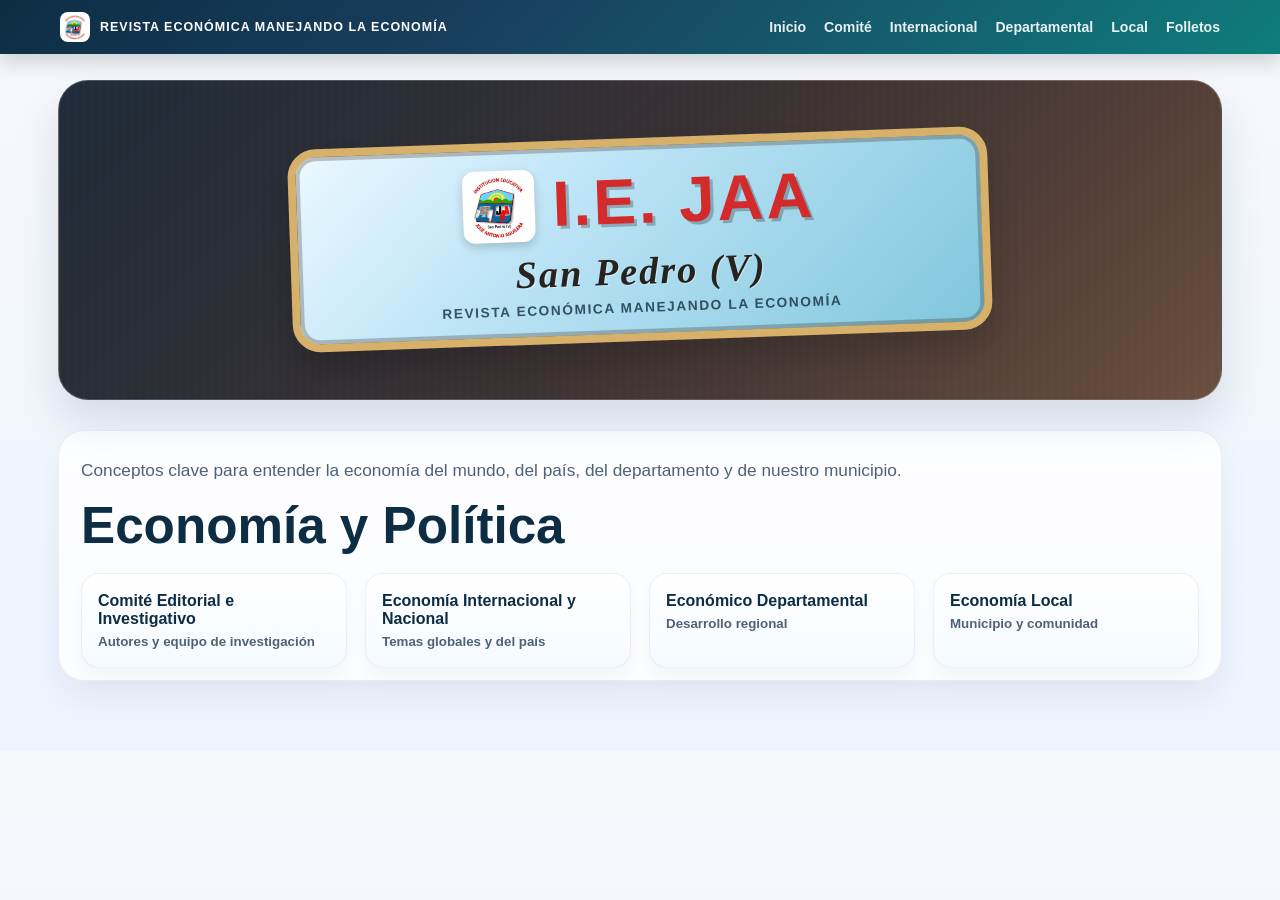
<file: index.html>
﻿<!DOCTYPE html>
<html lang="es">

<head>
  <meta charset="UTF-8" />
  <meta name="viewport" content="width=device-width, initial-scale=1.0" />
  <meta name="theme-color" content="#0d2d44" />
  <title>Economía y Política | Revista Escolar</title>
  <link rel="icon" type="image/jpeg" href="img/logo.jpg" />
  <link rel="stylesheet" href="index.css" />
  
</head>

<body>
  <header class="topbar">
    <div class="topbar-inner">
      <a class="brand" href="index.html">
        <img src="img/logo.jpg" alt="Escudo de la Institución Educativa José Antonio Aguilera" />
        <span>Revista Económica Manejando la Economía </span>
      </a>
      <nav class="nav" aria-label="Menú principal">
        <a href="index.html">Inicio</a>
        <a href="comite.html">Comité</a>
        <a href="internacional.html">Internacional</a>
        <a href="departamental.html">Departamental</a>
        <a href="local.html">Local</a>
        <a href="folletospubli.html">Folletos</a>
      </nav>
    </div>
  </header>

  <main class="page-shell">
    <div class="hero-wrap">
      <div class="hero">
        <div class="badge" aria-label="Cabecera de la revista">
          <div class="badge-top">
            <img class="mini-mark" src="img/logo.jpg" alt="Escudo de la Institución Educativa José Antonio Aguilera" />
            <div class="badge-title">I.E. JAA</div>
          </div>
          <div class="badge-text">San Pedro (V)</div>
          <div class="badge-sub">Revista Económica Manejando la Economía</div>
        </div>
      </div>
    </div>

    <div class="content-panel">
      <p class="lead">Conceptos clave para entender la economía del mundo, del país, del departamento y de nuestro
        municipio.</p>
      <h1>Economía y Política</h1>

      <div class="quick-links">
        <a class="quick-link" href="comite.html">Comité Editorial e Investigativo<small>Autores y equipo de
            investigación</small></a>
        <a class="quick-link" href="internacional.html">Economía Internacional y Nacional<small>Temas globales y del
            país</small></a>
        <a class="quick-link" href="departamental.html">Económico Departamental<small>Desarrollo regional</small></a>
        <a class="quick-link" href="local.html">Economía Local<small>Municipio y comunidad</small></a>
      </div>
    </div>
  </main>
</body>

</html>
</file>
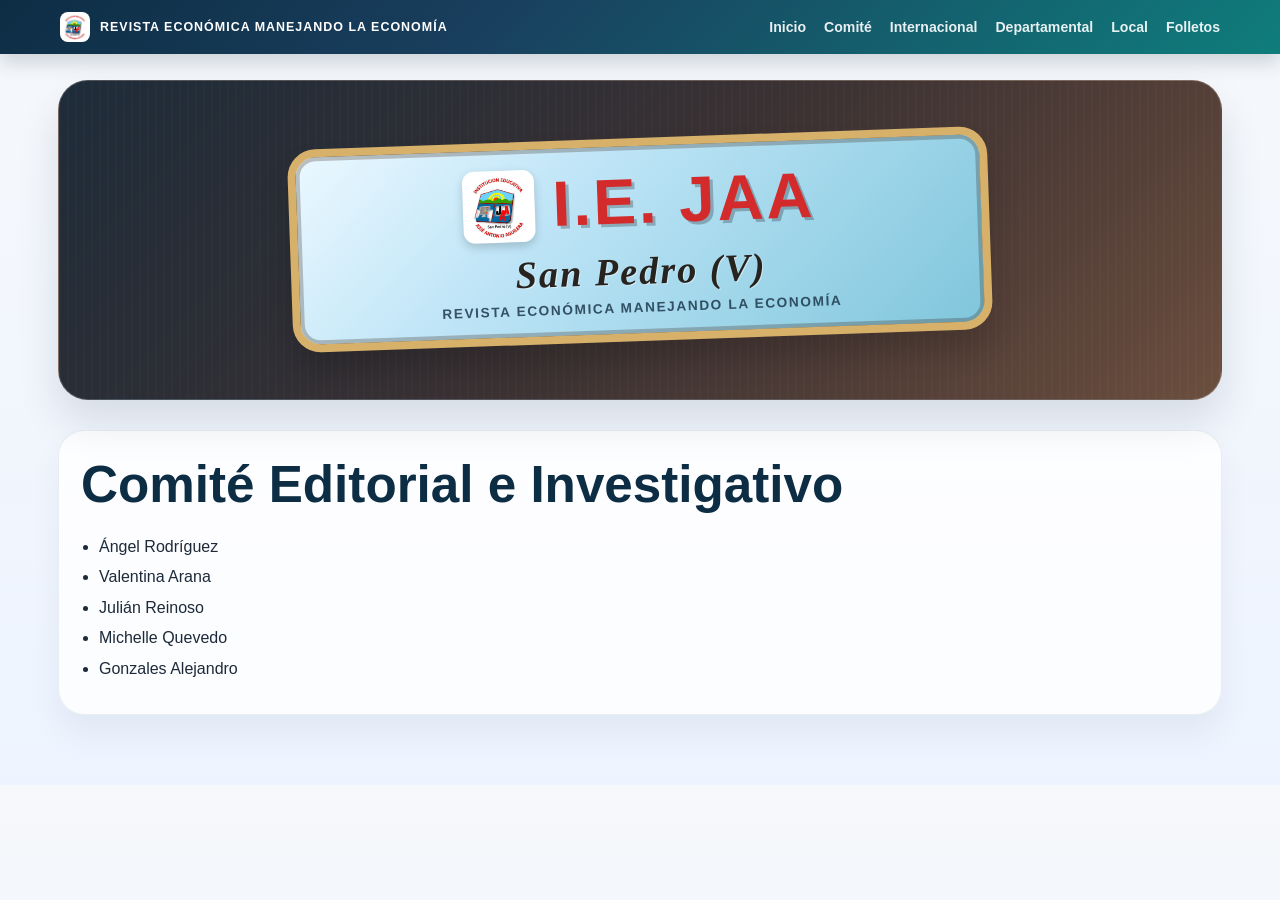
<file: comite.html>
﻿<!DOCTYPE html>
<html lang="es">

<head>
  <meta charset="UTF-8" />
  <meta name="viewport" content="width=device-width, initial-scale=1.0" />
  <title>Comité Editorial e Investigativo | Economía y Política</title>
  <link rel="icon" type="image/jpeg" href="img/logo.jpg" />
  <link rel="stylesheet" href="index.css" />
</head>

<body>
  <header class="topbar">
    <div class="topbar-inner">
      <a class="brand" href="index.html">
        <img src="img/logo.jpg" alt="Escudo de la Institución Educativa José Antonio Aguilera" />
        <span>Revista Económica Manejando la Economía</span>
      </a>
      <nav class="nav" aria-label="Menú principal">
        <a href="index.html">Inicio</a>
        <a href="comite.html">Comité</a>
        <a href="internacional.html">Internacional</a>
        <a href="departamental.html">Departamental</a>
        <a href="local.html">Local</a>
        <a href="folletospubli.html">Folletos</a>
      </nav>
    </div>
  </header>

  <main class="page-shell">
    <div class="hero-wrap">
      <div class="hero">
        <div class="badge" aria-label="Cabecera de la revista">
          <div class="badge-top">
            <img class="mini-mark" src="img/logo.jpg" alt="Escudo de la Institución Educativa José Antonio Aguilera" />
            <div class="badge-title">I.E. JAA</div>
          </div>
          <div class="badge-text">San Pedro (V)</div>
          <div class="badge-sub">Revista Económica Manejando la Economía</div>
        </div>
      </div>
    </div>
    <div class="content-panel">
      <h1>Comité Editorial e Investigativo</h1>
      <ul class="section-list">
        <li>Ángel Rodríguez</li>
        <li>Valentina Arana</li>
        <li>Julián Reinoso</li>
        <li>Michelle Quevedo</li>
        <li>Gonzales Alejandro</li>
      </ul>
    </div>
  </main>
</body>

</html>
</file>
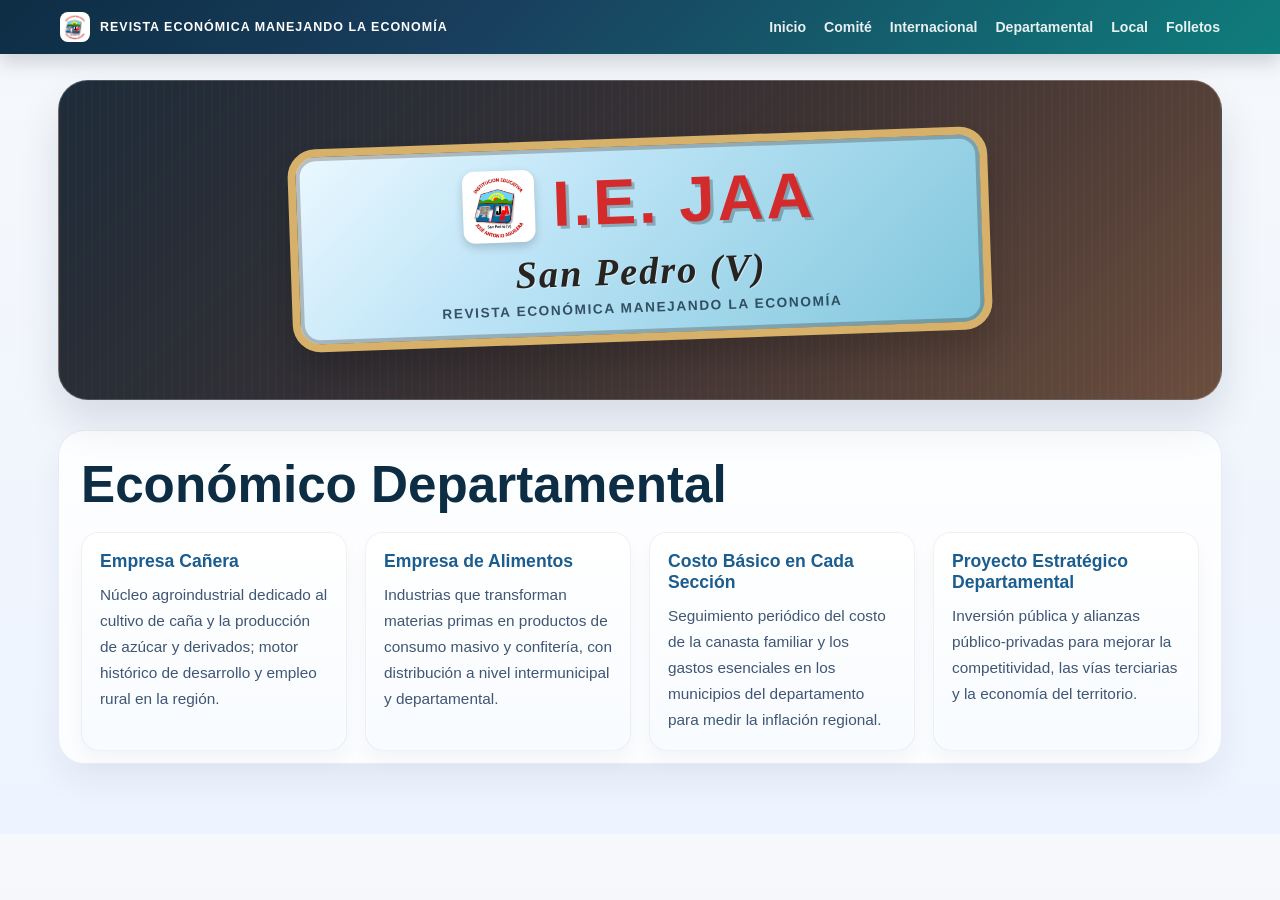
<file: departamental.html>
﻿<!DOCTYPE html>
<html lang="es">

<head>
  <meta charset="UTF-8" />
  <meta name="viewport" content="width=device-width, initial-scale=1.0" />
  <title>Económico Departamental | Economía y Política</title>
  <link rel="icon" type="image/jpeg" href="img/logo.jpg" />
  <link rel="stylesheet" href="index.css" />
</head>

<body>
  <header class="topbar">
    <div class="topbar-inner">
      <a class="brand" href="index.html">
        <img src="img/logo.jpg" alt="Escudo de la Institución Educativa José Antonio Aguilera" />
        <span>Revista Económica Manejando la Economía</span>
      </a>
      <nav class="nav" aria-label="Menú principal">
        <a href="index.html">Inicio</a>
        <a href="comite.html">Comité</a>
        <a href="internacional.html">Internacional</a>
        <a href="departamental.html">Departamental</a>
        <a href="local.html">Local</a>
        <a href="folletospubli.html">Folletos</a>
      </nav>
    </div>
  </header>

  <main class="page-shell">
    <div class="hero-wrap">
      <div class="hero">
        <div class="badge" aria-label="Cabecera de la revista">
          <div class="badge-top">
            <img class="mini-mark" src="img/logo.jpg" alt="Escudo de la Institución Educativa José Antonio Aguilera" />
            <div class="badge-title">I.E. JAA</div>
          </div>
          <div class="badge-text">San Pedro (V)</div>
          <div class="badge-sub">Revista Económica Manejando la Economía</div>
        </div>
      </div>
    </div>

    <div class="content-panel">
      <h1>Económico Departamental</h1>
      <div class="grid">
        <article class="article-card">
          <h3>Empresa Cañera</h3>
          <p>Núcleo agroindustrial dedicado al cultivo de caña y la producción de azúcar y derivados; motor histórico de
            desarrollo y empleo rural en la región.</p>
        </article>
        <article class="article-card">
          <h3>Empresa de Alimentos</h3>
          <p>Industrias que transforman materias primas en productos de consumo masivo y confitería, con distribución a
            nivel intermunicipal y departamental.</p>
        </article>
        <article class="article-card">
          <h3>Costo Básico en Cada Sección</h3>
          <p>Seguimiento periódico del costo de la canasta familiar y los gastos esenciales en los municipios del
            departamento para medir la inflación regional.</p>
        </article>
        <article class="article-card">
          <h3>Proyecto Estratégico Departamental</h3>
          <p>Inversión pública y alianzas público-privadas para mejorar la competitividad, las vías terciarias y la
            economía del territorio.</p>
        </article>
      </div>
    </div>
  </main>
</body>

</html>
</file>
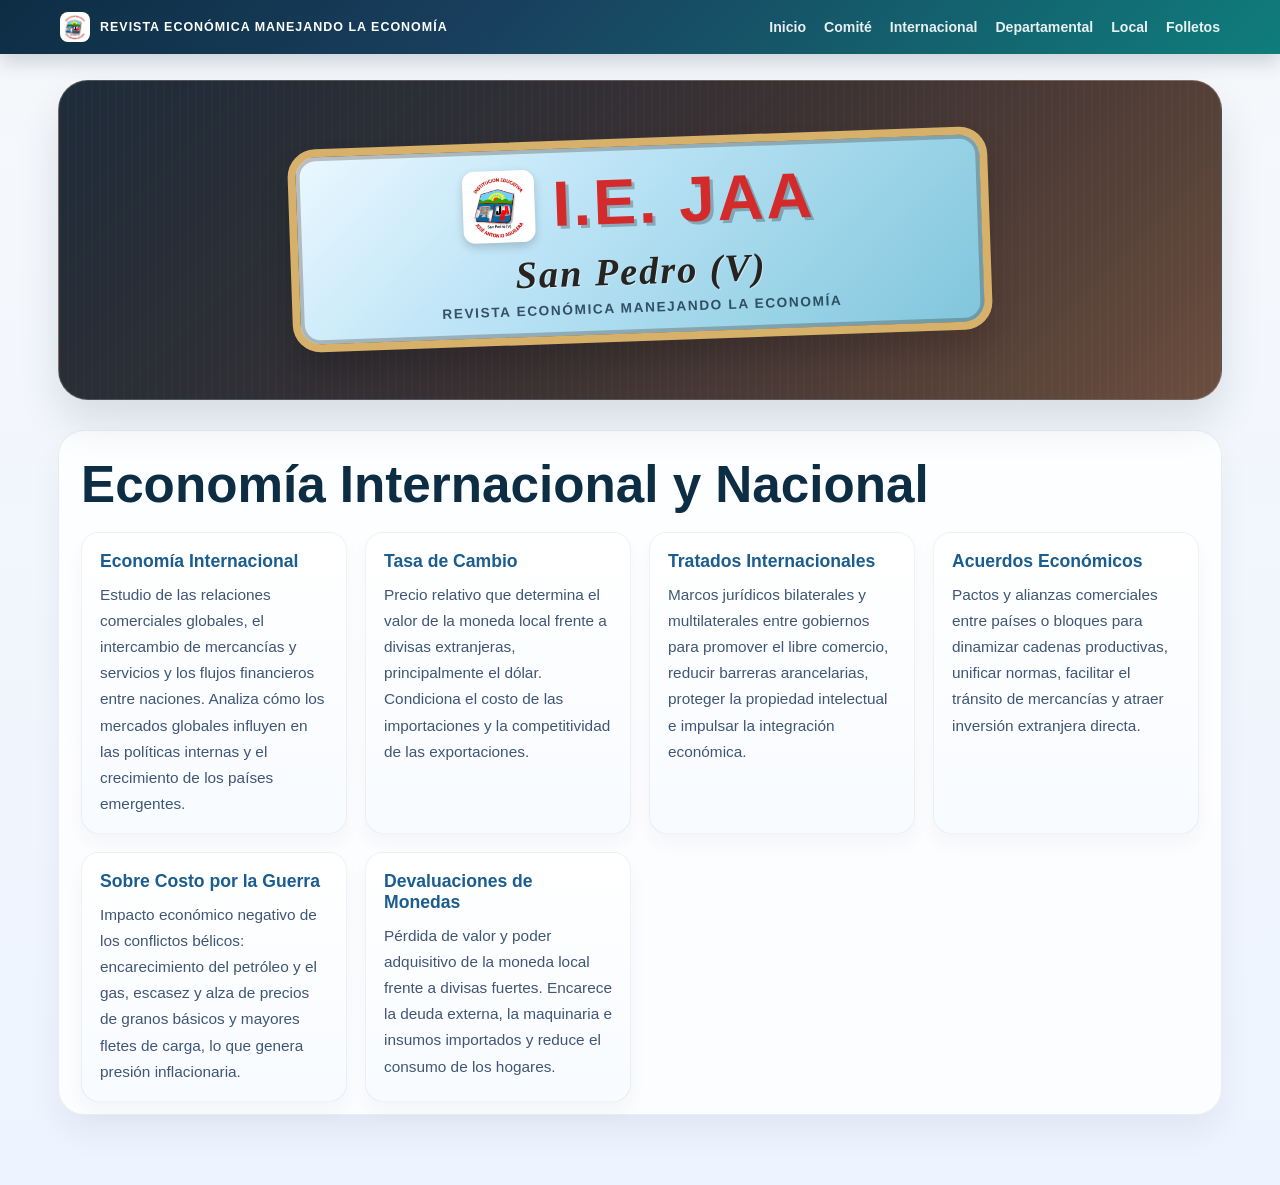
<file: internacional.html>
﻿<!DOCTYPE html>
<html lang="es">

<head>
  <meta charset="UTF-8" />
  <meta name="viewport" content="width=device-width, initial-scale=1.0" />
  <title>Economía Internacional y Nacional | Economía y Política</title>
  <link rel="icon" type="image/jpeg" href="img/logo.jpg" />
  <link rel="stylesheet" href="index.css" />
</head>

<body>
  <header class="topbar">
    <div class="topbar-inner">
      <a class="brand" href="index.html">
        <img src="img/logo.jpg" alt="Escudo de la Institución Educativa José Antonio Aguilera" />
        <span>Revista Económica Manejando la Economía</span>
      </a>
      <nav class="nav" aria-label="Menú principal">
        <a href="index.html">Inicio</a>
        <a href="comite.html">Comité</a>
        <a href="internacional.html">Internacional</a>
        <a href="departamental.html">Departamental</a>
        <a href="local.html">Local</a>
        <a href="folletospubli.html">Folletos</a>
      </nav>
    </div>
  </header>

  <main class="page-shell">
    <div class="hero-wrap">
      <div class="hero">
        <div class="badge" aria-label="Cabecera de la revista">
          <div class="badge-top">
            <img class="mini-mark" src="img/logo.jpg" alt="Escudo de la Institución Educativa José Antonio Aguilera" />
            <div class="badge-title">I.E. JAA</div>
          </div>
          <div class="badge-text">San Pedro (V)</div>
          <div class="badge-sub">Revista Económica Manejando la Economía</div>
        </div>
      </div>
    </div>

    <div class="content-panel">
      <h1>Economía Internacional y Nacional</h1>
      <div class="grid">
        <article class="article-card">
          <h3>Economía Internacional</h3>
          <p>Estudio de las relaciones comerciales globales, el intercambio de mercancías y servicios y los flujos
            financieros entre naciones. Analiza cómo los mercados globales influyen en las políticas internas y el
            crecimiento de los países emergentes.</p>
        </article>
        <article class="article-card">
          <h3>Tasa de Cambio</h3>
          <p>Precio relativo que determina el valor de la moneda local frente a divisas extranjeras, principalmente el
            dólar. Condiciona el costo de las importaciones y la competitividad de las exportaciones.</p>
        </article>
        <article class="article-card">
          <h3>Tratados Internacionales</h3>
          <p>Marcos jurídicos bilaterales y multilaterales entre gobiernos para promover el libre comercio, reducir
            barreras arancelarias, proteger la propiedad intelectual e impulsar la integración económica.</p>
        </article>
        <article class="article-card">
          <h3>Acuerdos Económicos</h3>
          <p>Pactos y alianzas comerciales entre países o bloques para dinamizar cadenas productivas, unificar normas,
            facilitar el tránsito de mercancías y atraer inversión extranjera directa.</p>
        </article>
        <article class="article-card">
          <h3>Sobre Costo por la Guerra</h3>
          <p>Impacto económico negativo de los conflictos bélicos: encarecimiento del petróleo y el gas, escasez y alza
            de precios de granos básicos y mayores fletes de carga, lo que genera presión inflacionaria.</p>
        </article>
        <article class="article-card">
          <h3>Devaluaciones de Monedas</h3>
          <p>Pérdida de valor y poder adquisitivo de la moneda local frente a divisas fuertes. Encarece la deuda
            externa, la maquinaria e insumos importados y reduce el consumo de los hogares.</p>
        </article>
      </div>
    </div>
  </main>
</body>

</html>
</file>
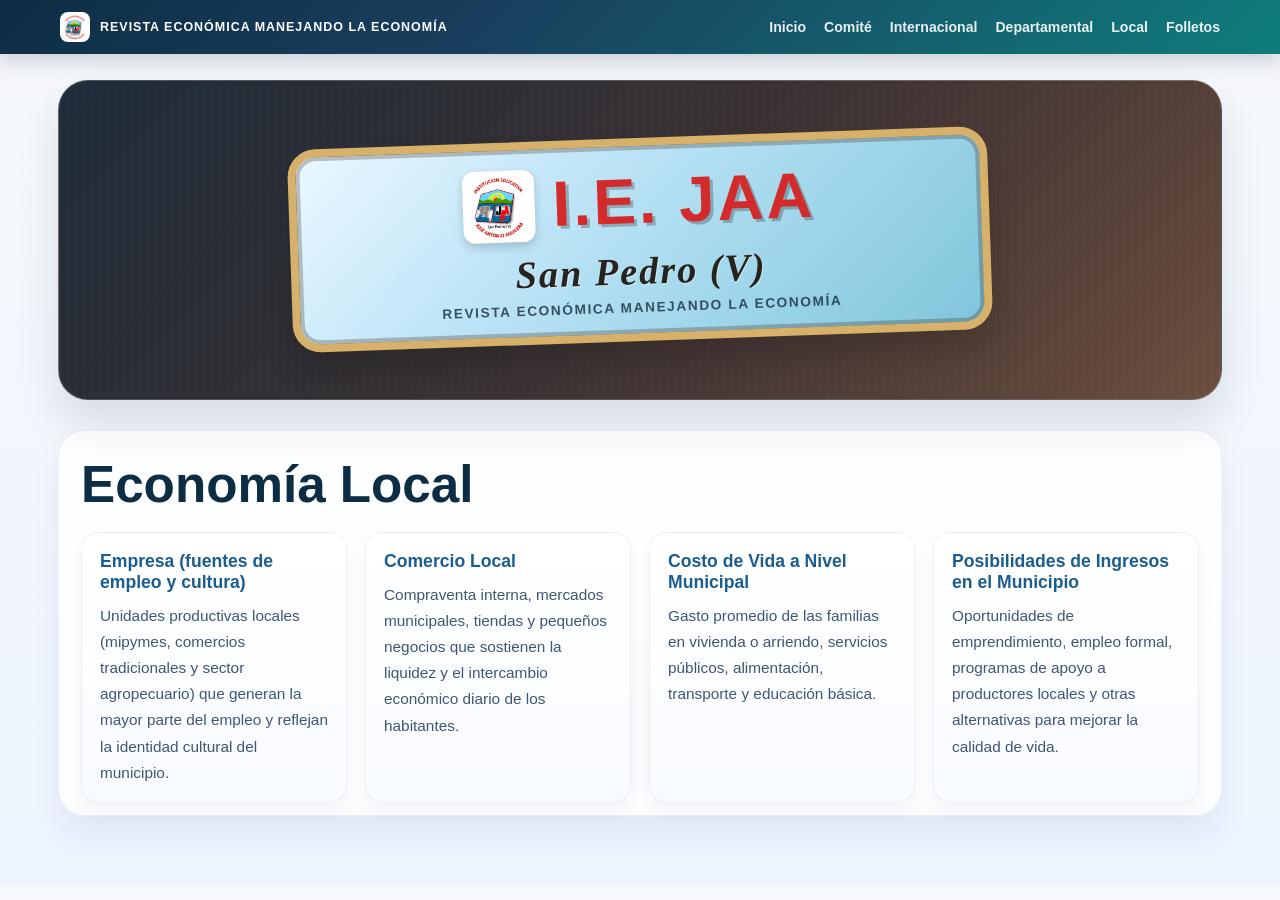
<file: local.html>
﻿<!DOCTYPE html>
<html lang="es">

<head>
  <meta charset="UTF-8" />
  <meta name="viewport" content="width=device-width, initial-scale=1.0" />
  <title>Economía Local | Economía y Política</title>
  <link rel="icon" type="image/jpeg" href="img/logo.jpg" />
  <link rel="stylesheet" href="index.css" />
</head>

<body>
  <header class="topbar">
    <div class="topbar-inner">
      <a class="brand" href="index.html">
        <img src="img/logo.jpg" alt="Escudo de la Institución Educativa José Antonio Aguilera" />
        <span>Revista Económica Manejando la Economía</span>
      </a>
      <nav class="nav" aria-label="Menú principal">
        <a href="index.html">Inicio</a>
        <a href="comite.html">Comité</a>
        <a href="internacional.html">Internacional</a>
        <a href="departamental.html">Departamental</a>
        <a href="local.html">Local</a>
        <a href="folletospubli.html">Folletos</a>
      </nav>
    </div>
  </header>

  <main class="page-shell">
    <div class="hero-wrap">
      <div class="hero">
        <div class="badge" aria-label="Cabecera de la revista">
          <div class="badge-top">
            <img class="mini-mark" src="img/logo.jpg" alt="Escudo de la Institución Educativa José Antonio Aguilera" />
            <div class="badge-title">I.E. JAA</div>
          </div>
          <div class="badge-text">San Pedro (V)</div>
          <div class="badge-sub">Revista Económica Manejando la Economía</div>
        </div>
      </div>
    </div>

    <div class="content-panel">
      <h1>Economía Local</h1>
      <div class="grid">
        <article class="article-card">
          <h3>Empresa (fuentes de empleo y cultura)</h3>
          <p>Unidades productivas locales (mipymes, comercios tradicionales y sector agropecuario) que generan la mayor
            parte del empleo y reflejan la identidad cultural del municipio.</p>
        </article>
        <article class="article-card">
          <h3>Comercio Local</h3>
          <p>Compraventa interna, mercados municipales, tiendas y pequeños negocios que sostienen la liquidez y el
            intercambio económico diario de los habitantes.</p>
        </article>
        <article class="article-card">
          <h3>Costo de Vida a Nivel Municipal</h3>
          <p>Gasto promedio de las familias en vivienda o arriendo, servicios públicos, alimentación, transporte y
            educación básica.</p>
        </article>
        <article class="article-card">
          <h3>Posibilidades de Ingresos en el Municipio</h3>
          <p>Oportunidades de emprendimiento, empleo formal, programas de apoyo a productores locales y otras
            alternativas para mejorar la calidad de vida.</p>
        </article>
      </div>
    </div>
  </main>
</body>

</html>
</file>
<file: index.css>
﻿:root {
  --azul-oscuro: #0d2d44;
  --azul-medio: #1b5d8f;
  --azul-suave: #ebf5ff;
  --verde-agua: #0e7d7a;
  --madera-1: #4a2d22;
  --madera-2: #6a3d2d;
  --madera-3: #926349;
  --oro: #d7b16a;
  --text: #1d2a39;
  --muted: #4e6277;
  --blanco: #fff;
  --gris: #f4f7fb;
  --panel: rgba(255,255,255,0.82);
}

* { box-sizing: border-box; }
html { scroll-behavior: smooth; }

body {
  margin: 0;
  font-family: "Segoe UI", Tahoma, Geneva, Verdana, sans-serif;
  background: linear-gradient(180deg, #f6f8fb 0%, #edf4ff 100%);
  color: var(--text);
}

img { max-width: 100%; display: block; }
a { text-decoration: none; }

.topbar {
  background: linear-gradient(135deg, #0d2d44, #193f5e 38%, #0f7d7c 100%);
  position: sticky;
  top: 0;
  z-index: 40;
  box-shadow: 0 8px 20px rgba(12,36,52,0.18);
}

.topbar-inner {
  max-width: 1200px;
  margin: 0 auto;
  padding: 12px 20px;
  display: flex;
  align-items: center;
  justify-content: space-between;
  gap: 16px;
}

.brand {
  display: inline-flex;
  align-items: center;
  gap: 10px;
  color: var(--blanco);
  font-weight: 800;
  letter-spacing: 0.08em;
  text-transform: uppercase;
  font-size: 0.78rem;
  white-space: nowrap;
}

.brand img {
  width: 30px;
  height: 30px;
  border-radius: 8px;
  object-fit: contain;
  border: 2px solid rgba(255,255,255,0.75);
  background: var(--blanco);
}

.nav {
  display: flex;
  align-items: center;
  gap: 18px;
  flex-wrap: wrap;
}

.nav a {
  color: rgba(255,255,255,0.9);
  font-size: 0.88rem;
  font-weight: 700;
}

.nav a:hover { color: var(--blanco); }

.page-shell {
  max-width: 1200px;
  margin: 26px auto 70px;
  padding: 0 18px;
}

.hero-wrap {
  margin-bottom: 30px;
}

.hero {
  position: relative;
  min-height: 320px;
  border-radius: 30px;
  display: flex;
  align-items: center;
  justify-content: center;
  overflow: hidden;
  background:
    linear-gradient(135deg, rgba(15,45,68,0.72), rgba(12,29,38,0.28)),
    linear-gradient(135deg, var(--madera-1), var(--madera-2), var(--madera-3));
  box-shadow: 0 22px 42px rgba(19,43,58,0.12);
  border: 1px solid rgba(255,255,255,0.18);
}

.hero::before {
  content: "";
  position: absolute;
  inset: 0;
  background: repeating-linear-gradient(
    90deg,
    rgba(255,255,255,0.04),
    rgba(255,255,255,0.04) 2px,
    rgba(0,0,0,0.02) 2px,
    rgba(0,0,0,0.02) 8px
  );
  mix-blend-mode: soft-light;
}

.badge {
  position: relative;
  z-index: 1;
  width: min(80%, 700px);
  padding: 20px 18px 18px;
  border-radius: 28px;
  background: linear-gradient(135deg, #ebf8ff, #bfe5f7 36%, #80c6dc 100%);
  border: 8px solid var(--oro);
  box-shadow: inset 0 0 0 4px rgba(46,30,18,0.26), 0 20px 30px rgba(0,0,0,0.16);
  transform: rotate(-2deg);
}

.badge-top {
  display: flex;
  justify-content: center;
  align-items: center;
  gap: 18px;
  margin-bottom: 12px;
}

.mini-mark {
  width: 72px;
  height: 72px;
  border-radius: 12px;
  object-fit: contain;
  object-position: center;
  border: 3px solid rgba(255,255,255,0.72);
  background: var(--blanco);
  box-shadow: 0 4px 10px rgba(0,0,0,0.18);
}

.badge-title {
  font-size: clamp(2.8rem, 5vw, 6rem);
  font-weight: 900;
  letter-spacing: 0.04em;
  color: #d32b2b;
  text-shadow: 3px 3px 0 rgba(0,0,0,0.24);
  line-height: 0.9;
  font-family: Impact, Haettenschweiler, "Arial Black", sans-serif;
}

.badge-text {
  text-align: center;
  color: rgba(25,17,12,0.92);
  font-family: Georgia, "Times New Roman", serif;
  font-size: clamp(2rem, 3vw, 4rem);
  font-style: italic;
  font-weight: 700;
  letter-spacing: 0.05em;
  text-shadow: 1px 1px 0 rgba(255,255,255,0.42);
  line-height: 1.1;
}

.badge-sub {
  text-align: center;
  margin-top: 8px;
  font-size: 0.85rem;
  letter-spacing: 0.12em;
  text-transform: uppercase;
  font-weight: 800;
  color: rgba(20,45,64,0.8);
}

.content-panel {
  background: var(--panel);
  border: 1px solid rgba(9,52,75,0.08);
  border-radius: 26px;
  box-shadow: 0 18px 32px rgba(17,39,61,0.06);
  padding: 24px 22px 12px;
}

.lead {
  margin: 0 0 10px;
  color: var(--muted);
  font-size: 1.08rem;
  line-height: 1.8;
}

h1 {
  margin: 0 0 18px;
  font-size: clamp(2.1rem, 4vw, 3.2rem);
  color: var(--azul-oscuro);
  font-weight: 800;
}

h2 {
  margin: 28px 0 16px;
  font-size: clamp(1.6rem, 2vw, 2.2rem);
  color: var(--azul-oscuro);
  font-weight: 800;
}

.section-list {
  margin: 0 0 18px;
  padding-left: 18px;
  line-height: 1.9;
  color: var(--text);
  font-size: 1rem;
}

.grid {
  display: grid;
  grid-template-columns: repeat(auto-fit, minmax(250px, 1fr));
  gap: 18px;
  margin-top: 8px;
}

.article-card {
  background: linear-gradient(180deg, #fff, #f8fbff);
  border: 1px solid rgba(17,39,61,0.06);
  border-radius: 18px;
  padding: 18px 18px 16px;
  box-shadow: 0 10px 18px rgba(24,46,73,0.04);
}

.article-card h3 {
  margin: 0 0 10px;
  font-size: 1.1rem;
  color: var(--azul-medio);
  font-weight: 800;
}

.article-card p {
  margin: 0;
  color: #3f5674;
  line-height: 1.7;
  font-size: 0.96rem;
}

.quick-links {
  display: grid;
  grid-template-columns: repeat(auto-fit, minmax(200px, 1fr));
  gap: 18px;
  margin-top: 10px;
}

.quick-link {
  display: block;
  background: linear-gradient(180deg, #fff, #f5faff);
  border: 1px solid rgba(17,39,61,0.06);
  border-radius: 18px;
  padding: 18px 16px;
  box-shadow: 0 10px 18px rgba(24,46,73,0.04);
  color: var(--azul-oscuro);
  font-weight: 800;
}

.quick-link small {
  display: block;
  margin-top: 6px;
  color: var(--muted);
  font-weight: 600;
}

.brochures-section {
  margin-top: 30px;
}

.brochures-section h2 {
  margin-top: 0;
}

.brochure-grid {
  display: grid;
  grid-template-columns: repeat(2, minmax(0, 1fr));
  gap: 24px;
}

.brochure-card {
  overflow: hidden;
  background: var(--blanco);
  border: 1px solid rgba(17,39,61,0.1);
  border-radius: 18px;
  box-shadow: 0 12px 24px rgba(24,46,73,0.08);
}

.brochure-card img {
  width: 100%;
  height: 360px;
  object-fit: contain;
  background: #f3f7fb;
}

.brochure-card-body {
  padding: 18px 20px 20px;
}

.brochure-card h3 {
  margin: 0 0 10px;
  color: var(--azul-oscuro);
  font-size: 1.2rem;
}

.brochure-card p {
  margin: 0;
  color: var(--muted);
  line-height: 1.7;
}

@media (max-width: 900px) {
  .topbar-inner {
    flex-wrap: wrap;
  }

  .nav {
    flex: 1 1 100%;
    justify-content: center;
  }

  .brochure-grid {
    gap: 18px;
  }
}

@media (max-width: 700px) {
  .topbar-inner {
    padding: 10px 16px;
    gap: 10px;
  }

  .brand {
    white-space: normal;
    font-size: 0.72rem;
  }

  .nav {
    justify-content: flex-start;
    flex-wrap: nowrap;
    overflow-x: auto;
    gap: 10px 16px;
    padding: 2px 0 6px;
    -webkit-overflow-scrolling: touch;
  }

  .nav a {
    flex: 0 0 auto;
  }

  .page-shell {
    margin: 18px auto 48px;
    padding: 0 14px;
  }

  .hero {
    min-height: 230px;
    border-radius: 24px;
  }

  .badge {
    width: calc(100% - 32px);
    padding: 16px 12px 14px;
    border-width: 6px;
  }

  .badge-top {
    gap: 10px;
    margin-bottom: 10px;
  }

  .mini-mark {
    width: 54px;
    height: 54px;
    flex: 0 0 auto;
  }

  .badge-title {
    font-size: clamp(2.4rem, 10vw, 4rem);
  }

  .badge-text {
    font-size: clamp(1.7rem, 7vw, 2.8rem);
  }

  .badge-sub {
    font-size: 0.68rem;
    letter-spacing: 0.08em;
    line-height: 1.5;
  }

  .content-panel {
    padding: 20px 18px 12px;
    border-radius: 22px;
  }

  .grid,
  .quick-links {
    gap: 14px;
  }

  .brochure-grid {
    grid-template-columns: 1fr;
  }

  .brochure-card img {
    height: 280px;
  }
}

@media (max-width: 420px) {
  .topbar-inner {
    padding-right: 12px;
    padding-left: 12px;
  }

  .brand {
    gap: 8px;
    font-size: 0.66rem;
    letter-spacing: 0.05em;
  }

  .brand img {
    width: 28px;
    height: 28px;
  }

  .page-shell {
    margin-top: 14px;
    padding: 0 10px;
  }

  .hero {
    min-height: 200px;
    border-radius: 20px;
  }

  .badge {
    width: calc(100% - 24px);
    padding: 14px 10px 12px;
    transform: rotate(-1deg);
  }

  .mini-mark {
    width: 44px;
    height: 44px;
  }

  .badge-title {
    font-size: clamp(2rem, 9vw, 2.7rem);
  }

  .badge-text {
    font-size: clamp(1.45rem, 7vw, 2rem);
  }

  .badge-sub {
    font-size: 0.6rem;
  }

  .content-panel {
    padding: 18px 14px 10px;
    border-radius: 18px;
  }

  h1 {
    font-size: clamp(1.75rem, 8vw, 2.1rem);
  }

  .lead {
    font-size: 1rem;
    line-height: 1.65;
  }

  .article-card,
  .quick-link {
    padding: 16px 14px;
  }

  .brochure-card img {
    height: 240px;
  }
}
</file>
